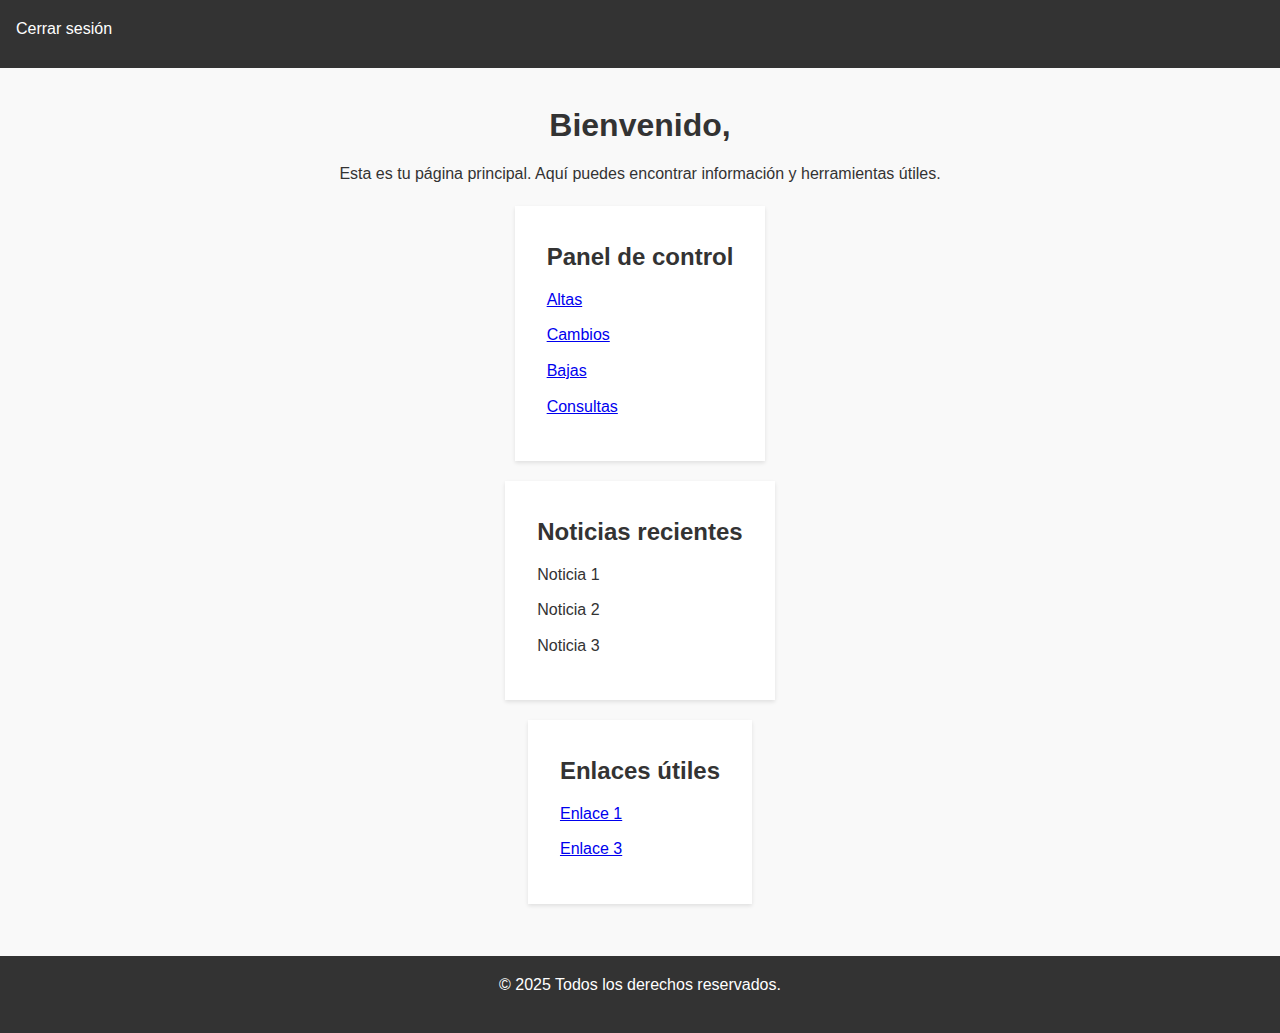
<file: pages/inicio_sesion.html>
<!DOCTYPE html>
<html lang="es">
<head>
  <meta charset="UTF-8">
  <meta name="viewport" content="width=device-width, initial-scale=1.0">
  <title>Página principal</title>
  <link rel="stylesheet" href="../css/stilos.css">
</head>
<body>
  <header>
    <nav>
      <ul>                 
        <li><a href="../php/logout.php">Cerrar sesión</a></li>
      </ul>
    </nav>
  </header>
  <main>
    <h1>Bienvenido, <?php echo $_SESSION['nombre']; ?></h1>
    <p>Esta es tu página principal. Aquí puedes encontrar información y herramientas útiles.</p>
    <section>
      <h2>Panel de control</h2>
      <ul>
        <li><a href="altas.html">Altas</a></li>
        <li><a href="cambios.html">Cambios</a></li>
        <li><a href="bajas.html">Bajas</a></li>
        <li><a href="consultas.html">Consultas</a></li>
      </ul>
    </section>
    <section>
      <h2>Noticias recientes</h2>
      <ul>
        <li>Noticia 1</li>
        <li>Noticia 2</li>
        <li>Noticia 3</li>
      </ul>
    </section>
    <section>
      <h2>Enlaces útiles</h2>
      <ul>
        <li><a href="#">Enlace 1</a></li>
        <li><a href="                    
        <li><a href="#">Enlace 3</a></li>
      </ul>
    </section>
  </main>
  <footer>
    <p>&copy; 2025 Todos los derechos reservados.</p>
  </footer>
</body>
</html>
</file>
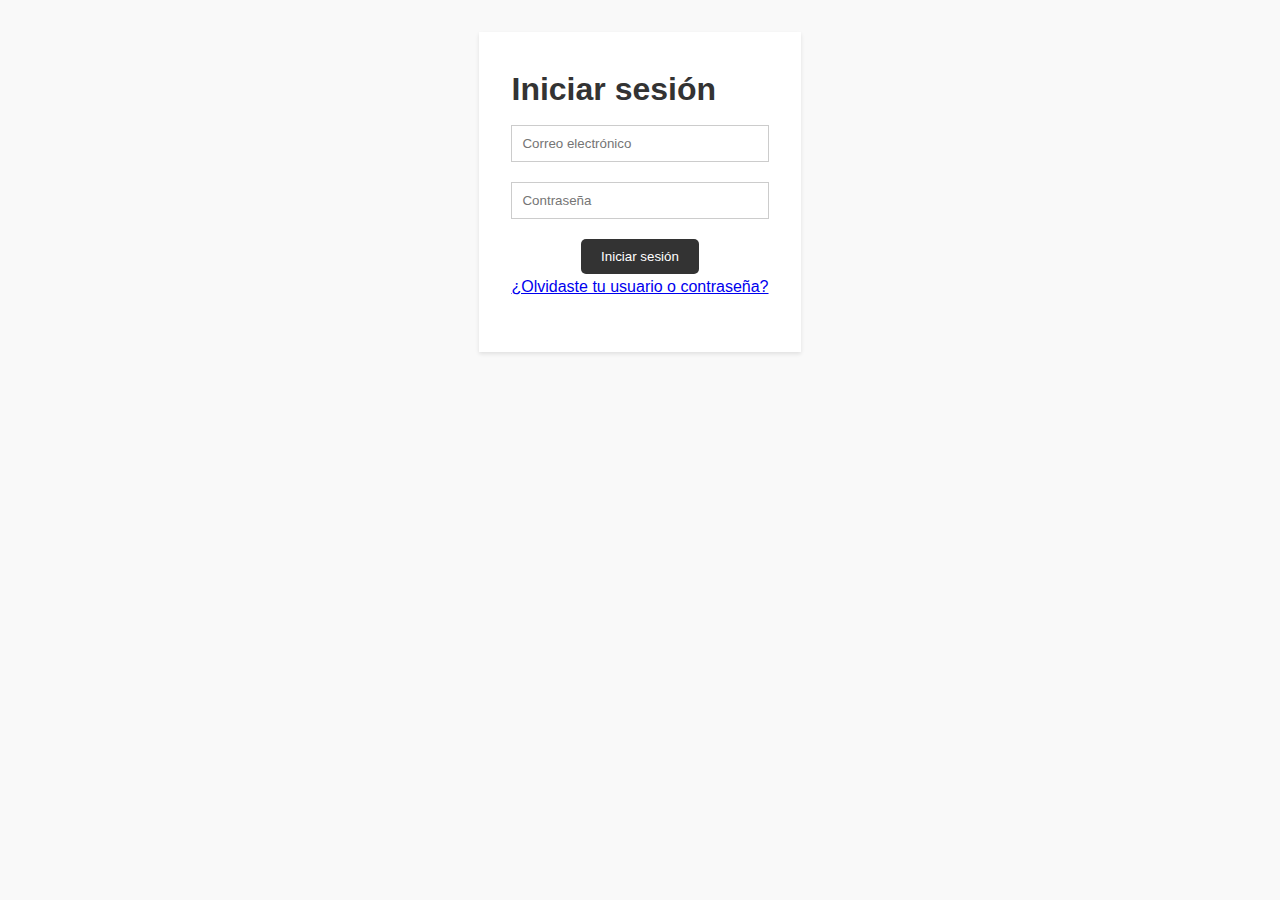
<file: pages/login.html>
<!DOCTYPE html>
<html lang="es">
<head>
  <meta charset="UTF-8">
  <meta name="viewport" content="width=device-width, initial-scale=1.0">
  <title>Iniciar sesión</title>
  <link rel="stylesheet" href="../css/stilos.css">
</head>
<body>
  <main>
    <section id="login">
      <h1>Iniciar sesión</h1>
      <form action="../php/validar_login.php" method="post">
        <input type="email" name="email" placeholder="Correo electrónico">
        <input type="password" name="password" placeholder="Contraseña">
        <button type="submit">Iniciar sesión</button>
     
    </form>
      <p><a href="../php/recuperar_acceso.php">¿Olvidaste tu usuario o contraseña?</a></p>
    </section>
  </main>
</body>
</html>
</file>
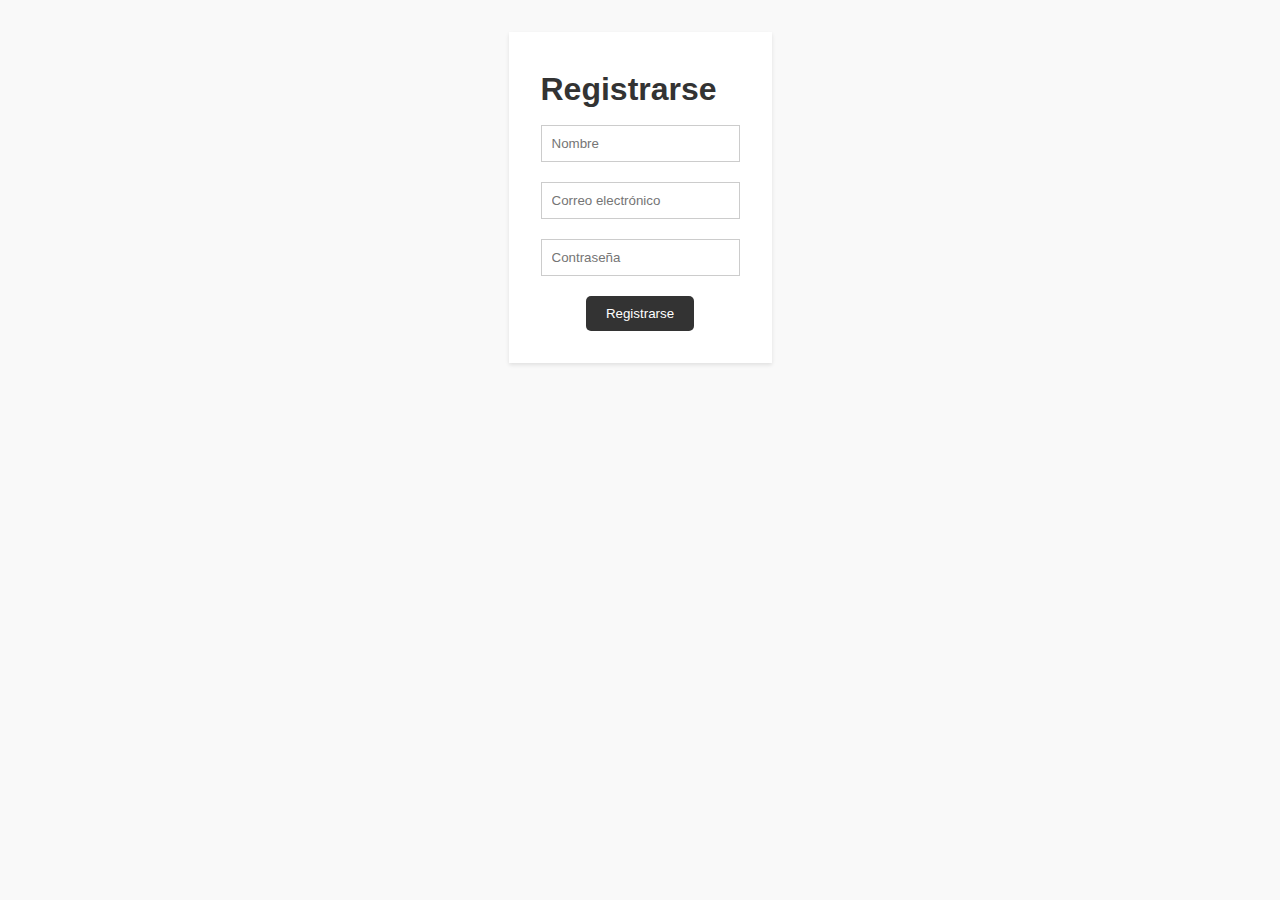
<file: pages/signup.html>
<!DOCTYPE html>
<html lang="es">
<head>
    <meta charset="UTF-8">
    <meta name="viewport" content="width=device-width, initial-scale=1.0">
    <title>Registrarse</title>
    <link rel="stylesheet" href="../css/stilos.css">
</head>
<body>
    <main>
        <section id="signup">
            <h1>Registrarse</h1>
            <form action="../php/crear_usuario.php" method="post">
                <input type="text" name="nombre" placeholder="Nombre">
                <input type="email" name="email" placeholder="Correo electrónico">
                <input type="password" name="password" placeholder="Contraseña">
                <button type="submit">Registrarse</button>
            </form>
        </section>
    </main>
</body>
</html>
</file>
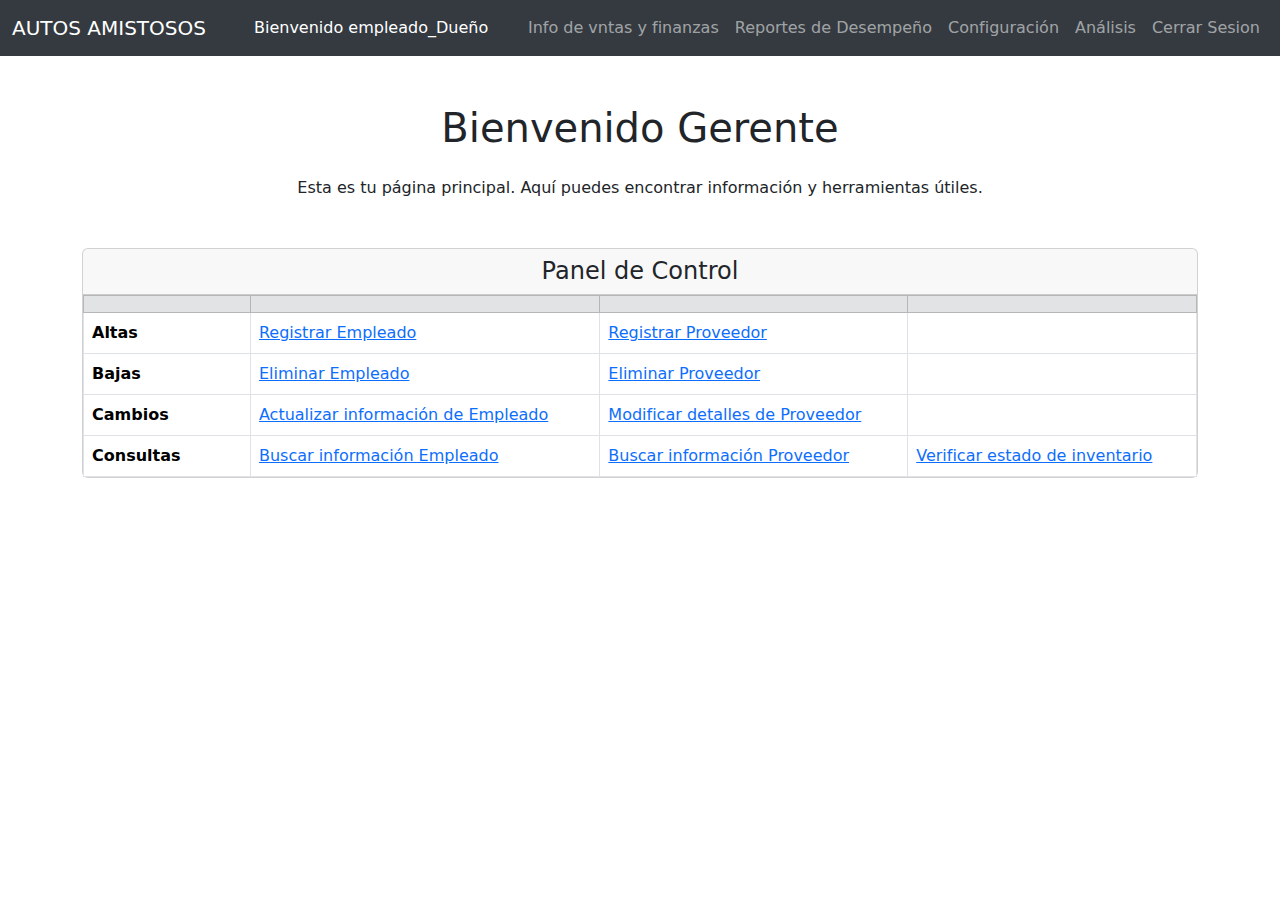
<file: pages/Empleado_Dueño/menuPrincipal_ED.html>
<!DOCTYPE html>
<html lang="es">
<head>
    <meta charset="UTF-8">
    <meta name="viewport" content="width=device-width, initial-scale=1.0">
    <title>Panel de Control - Autos Amistosos</title>
    <link href="https://cdn.jsdelivr.net/npm/bootstrap@5.2.3/dist/css/bootstrap.min.css" rel="stylesheet">
    <style>
        .navbar-dark { background-color: #343a40 !important; }
        .menu-grid { border: 1px solid #ccc; }
        .menu-header { background-color: #f0f0f0; padding: 10px; font-weight: bold; }
        .menu-row { display: flex; }
        .menu-item { flex-grow: 1; padding: 10px; border: 1px solid #eee; text-align: center; }
    </style>
</head>
<body>

    <nav class="navbar navbar-expand-lg navbar-dark bg-dark">
        <div class="container-fluid">
            <a class="navbar-brand me-5" href="#">AUTOS AMISTOSOS</a>
            <span class="navbar-text me-auto text-white">
                Bienvenido empleado_Dueño 
            </span>
            <ul class="navbar-nav">
                <li class="nav-item"><a class="nav-link" href="#">Info de vntas y finanzas</a></li>
                <li class="nav-item"><a class="nav-link" href="#">Reportes de Desempeño</a></li>
                <li class="nav-item"><a class="nav-link" href="#">Configuración</a></li>
                <li class="nav-item"><a class="nav-link" href="#">Análisis</a></li>
                <li class="nav-item"><a class="nav-link" href="../../loginEmpleados.html">Cerrar Sesion</a></li>
            </ul>
        </div>
    </nav>
    
    <div class="container mt-5">
        <h1 class="text-center mb-4">Bienvenido Gerente</h1>
        <p class="text-center mb-5">Esta es tu página principal. Aquí puedes encontrar información y herramientas útiles.</p>
        
        <div class="card">
            <div class="card-header text-center h4">Panel de Control</div>
            <div class="card-body p-0">
                <table class="table table-bordered mb-0">
                    <thead>
                        <tr class="table-secondary">
                            <th style="width: 15%;"></th>
                            <th></th>
                            <th></th>
                            <th></th>
                        </tr>
                    </thead>
                    <tbody>
                        <tr>
                            <td class="fw-bold">Altas</td>
                            <td><a href="../../php/formulario_registrarEmpleado.php">Registrar Empleado</a></td>
                            <td><a href="#">Registrar Proveedor</a></td>
                            <td></td>
                        </tr>
                        <tr>
                            <td class="fw-bold">Bajas</td>
                            <td><a href="#">Eliminar Empleado</a></td>
                            <td><a href="#">Eliminar Proveedor</a></td>
                            <td></td>
                        </tr>
                        <tr>
                            <td class="fw-bold">Cambios</td>
                            <td><a href="#">Actualizar información de Empleado</a></td>
                            <td><a href="#">Modificar detalles de Proveedor</a></td>
                            <td></td>
                        </tr>
                        <tr>
                            <td class="fw-bold">Consultas</td>
                            <td><a href="#">Buscar información Empleado</a></td>
                            <td><a href="#">Buscar información Proveedor</a></td>
                            <td><a href="#">Verificar estado de inventario</a></td>
                        </tr>
                    </tbody>
                </table>
                
            </div>
        </div>
    </div>

</body>
</html>
</file>
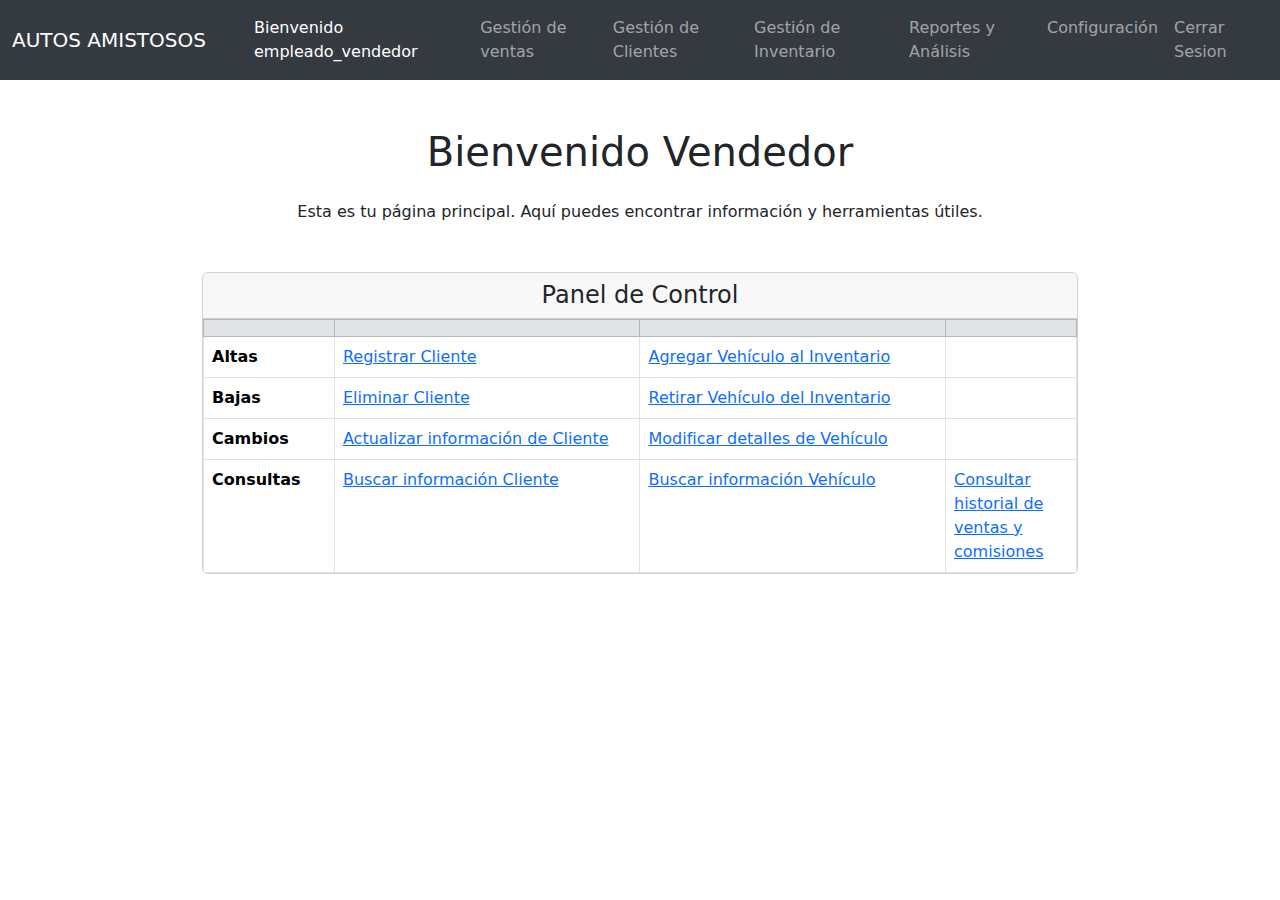
<file: pages/Empleado_Vendedor/menuPrincipal_EV.html>
<!DOCTYPE html>
<html lang="es">
<head>
    <meta charset="UTF-8">
    <meta name="viewport" content="width=device-width, initial-scale=1.0">
    <title>Panel de Vendedor - Autos Amistosos</title>
    <link href="https://cdn.jsdelivr.net/npm/bootstrap@5.2.3/dist/css/bootstrap.min.css" rel="stylesheet">
    <style>
        .navbar-dark { background-color: #343a40 !important; }
        /* Estilos generales para centrar el contenido */
        .container { max-width: 900px; }
    </style>
</head>
<body>

    <nav class="navbar navbar-expand-lg navbar-dark bg-dark">
        <div class="container-fluid">
            <a class="navbar-brand me-5" href="#">AUTOS AMISTOSOS</a>
            <span class="navbar-text me-auto text-white">
                Bienvenido empleado_vendedor 
            </span>
            <ul class="navbar-nav">
                <li class="nav-item"><a class="nav-link" href="#">Gestión de ventas</a></li>
                <li class="nav-item"><a class="nav-link" href="#">Gestión de Clientes</a></li>
                <li class="nav-item"><a class="nav-link" href="#">Gestión de Inventario</a></li>
                <li class="nav-item"><a class="nav-link" href="#">Reportes y Análisis</a></li>
                <li class="nav-item"><a class="nav-link" href="#">Configuración</a></li>
                <li class="nav-item"><a class="nav-link" href="../../loginEmpleados.html">Cerrar Sesion</a></li>
            </ul>
        </div>
    </nav>
    
    <div class="container mt-5">
        <h1 class="text-center mb-4">Bienvenido Vendedor</h1>
        <p class="text-center mb-5">Esta es tu página principal. Aquí puedes encontrar información y herramientas útiles.</p>
        
        <div class="card">
            <div class="card-header text-center h4">Panel de Control</div>
            <div class="card-body p-0">
                <table class="table table-bordered mb-0">
                    <thead>
                        <tr class="table-secondary">
                            <th style="width: 15%;"></th>
                            <th style="width: 35%;"></th>
                            <th style="width: 35%;"></th>
                            <th style="width: 15%;"></th>
                        </tr>
                    </thead>
                    <tbody>
                        <tr>
                            <td class="fw-bold">Altas</td>
                            <td><a href="#">Registrar Cliente</a></td>
                            <td><a href="#">Agregar Vehículo al Inventario</a></td>
                            <td></td>
                        </tr>
                        <tr>
                            <td class="fw-bold">Bajas</td>
                            <td><a href="#">Eliminar Cliente</a></td>
                            <td><a href="#">Retirar Vehículo del Inventario</a></td>
                            <td></td>
                        </tr>
                        <tr>
                            <td class="fw-bold">Cambios</td>
                            <td><a href="#">Actualizar información de Cliente</a></td>
                            <td><a href="#">Modificar detalles de Vehículo</a></td>
                            <td></td>
                        </tr>
                        <tr>
                            <td class="fw-bold">Consultas</td>
                            <td><a href="#">Buscar información Cliente</a></td>
                            <td><a href="#">Buscar información Vehículo</a></td>
                            <td><a href="#">Consultar historial de ventas y comisiones</a></td>
                        </tr>
                    </tbody>
                </table>
                
            </div>
        </div>
    </div>

</body>
</html>
</file>
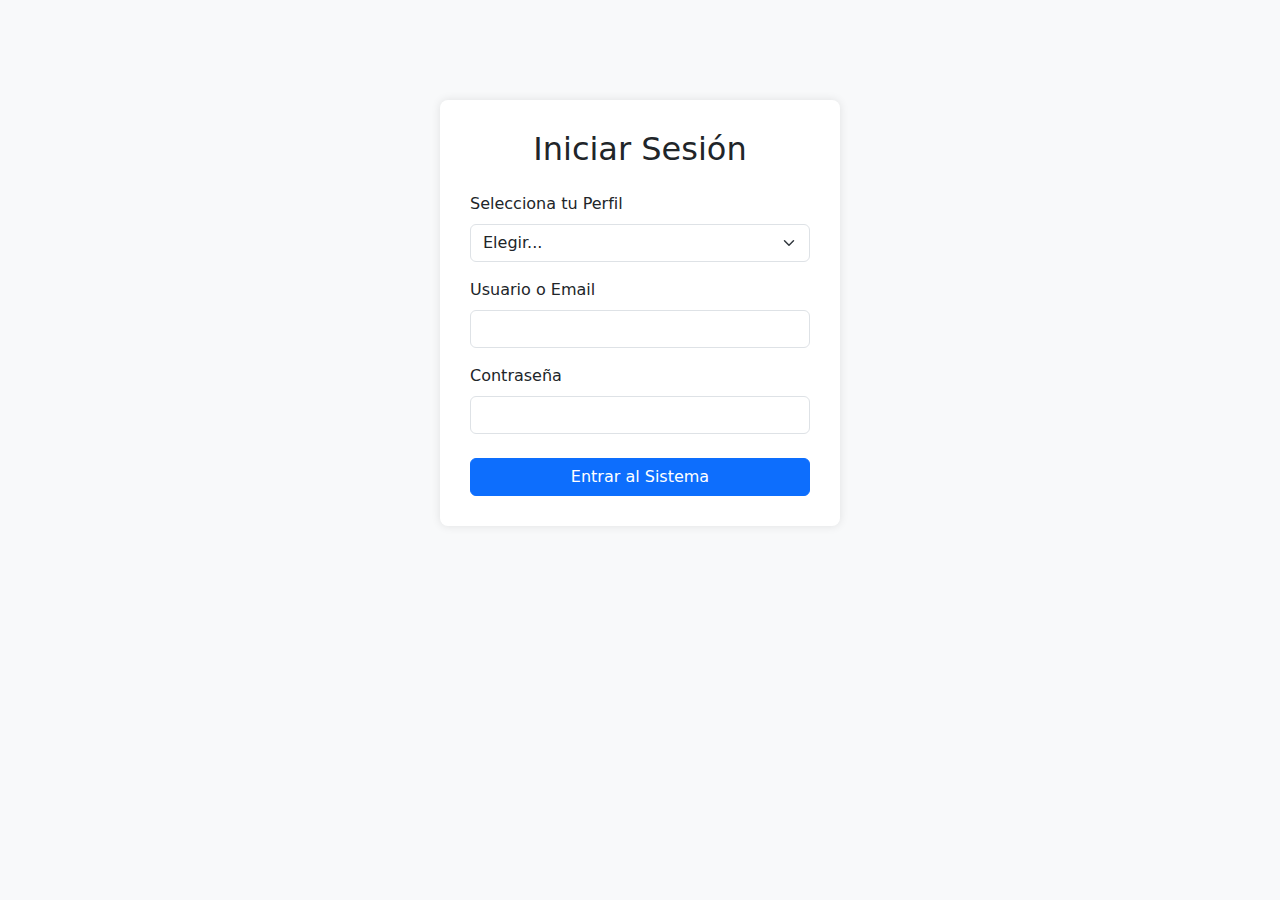
<file: pages/login/loginEmpleados.html>
<!DOCTYPE html>
<html lang="es">
<head>
    <meta charset="UTF-8">
    <meta name="viewport" content="width=device-width, initial-scale=1.0">
    <title>Login - Autos Amistosos</title>
    <link href="https://cdn.jsdelivr.net/npm/bootstrap@5.3.3/dist/css/bootstrap.min.css" rel="stylesheet">
    <style>
        /* Estilos básicos para centrar el formulario */
        body {
            background-color: #f8f9fa;
        }
        .login-container {
            max-width: 400px;
            margin: 100px auto;
            padding: 30px;
            box-shadow: 0 0 10px rgba(0, 0, 0, 0.1);
            background-color: white;
            border-radius: 8px;
        }
    </style>
</head>
<body>

<div class="login-container">
    <h2 class="text-center mb-4">Iniciar Sesión</h2>
    
    <form action="../../php/login/validar_login.php" method="POST" novalidate>
        
        <div class="mb-3">
            <label for="perfil" class="form-label">Selecciona tu Perfil</label>
            <select class="form-select" id="perfil" name="perfil" required>
                <option selected disabled value="">Elegir...</option>
                <option value="dueno">Dueño (Jim Amistoso)</option>
                <option value="administrador">Administrador</option>
                <option value="vendedor">Vendedor</option>
            </select>
            <div class="invalid-feedback">
                Por favor, selecciona un perfil.
            </div>
        </div>

        <div class="mb-3">
            <label for="usuario" class="form-label">Usuario o Email</label>
            <input type="text" class="form-control" id="usuario" name="usuario" 
                   autocomplete="username">
            <div class="invalid-feedback">
                Ingresa tu usuario.
            </div>
        </div>

        <div class="mb-4">
            <label for="password" class="form-label">Contraseña</label>
            <input type="password" class="form-control" id="password" name="password" 
                  autocomplete="current-password">
            <div class="invalid-feedback">
                Ingresa tu contraseña.
            </div>
        </div>

        <div class="d-grid">
            <button type="submit" class="btn btn-primary" id="entrar">Entrar al Sistema</button>
        </div>
    </form>
</div>

<script src="https://cdn.jsdelivr.net/npm/bootstrap@5.3.3/dist/js/bootstrap.bundle.min.js"></script>

</body>
</html>
</file>
<file: css/stilos.css>
*{
    box-sizing: border-box;
    margin: 0;
    padding: 0;
}

body {
    font-family: Arial, sans-serif;
    line-height: 1.6;
    color: #333;
    background-color: #f9f9f9;
}

header {
    background-color: #333;
    color: #fff;
    padding: 1em;
    text-align: center;
}

header nav ul {
    list-style: none;
    margin: 0;
    padding: 0;
    display: flex;
    justify-content: space-between;
}

header nav ul li {
    margin-right: 20px;
}

header nav a {
    color: #fff;
    text-decoration: none;
}

main {
    display: flex;
    flex-direction: column;
    align-items: center;
    padding: 2em;
}

section {
    background-color: #fff;
    padding: 2em;
    margin-bottom: 20px;
    box-shadow: 0 2px 4px rgba(0, 0, 0, 0.1);
}

h1, h2 {
    color: #333;
    margin-bottom: 10px;
}

p {
    margin-bottom: 20px;
}

ul {
    list-style: none;
    padding: 0;
    margin: 0;
}

li {
    margin-bottom: 10px;
}

form {
    display: flex;
    flex-direction: column;
    align-items: center;
}

input, textarea {
    width: 100%;
    padding: 10px;
    margin-bottom: 20px;
    border: 1px solid #ccc;
}

button[type="submit"] {
    background-color: #333;
    color: #fff;
    padding: 10px 20px;
    border: none;
    border-radius: 5px;
    cursor: pointer;
}

button[type="submit"]:hover {
    background-color: #444;
}

footer {
    background-color: #333;
    color: #fff;
    padding: 1em;
    text-align: center;
    clear: both;
}
#login, #signup {
    background-color: #fff;
    padding: 2em;
    margin-bottom: 20px;
    box-shadow: 0 2px 4px rgba(0, 0, 0, 0.1);
}

#login form, #signup form {
    display: flex;
    flex-direction: column;
    align-items: center;
}

#login input, #signup input {
    width: 100%;
    padding: 10px;
    margin-bottom: 20px;
    border: 1px solid #ccc;
}

#login button[type="submit"], #signup button[type="submit"] {
    background-color: #333;
    color: #fff;
    padding: 10px 20px;
    border: none;
    border-radius: 5px;
    cursor: pointer;
}
</file>
